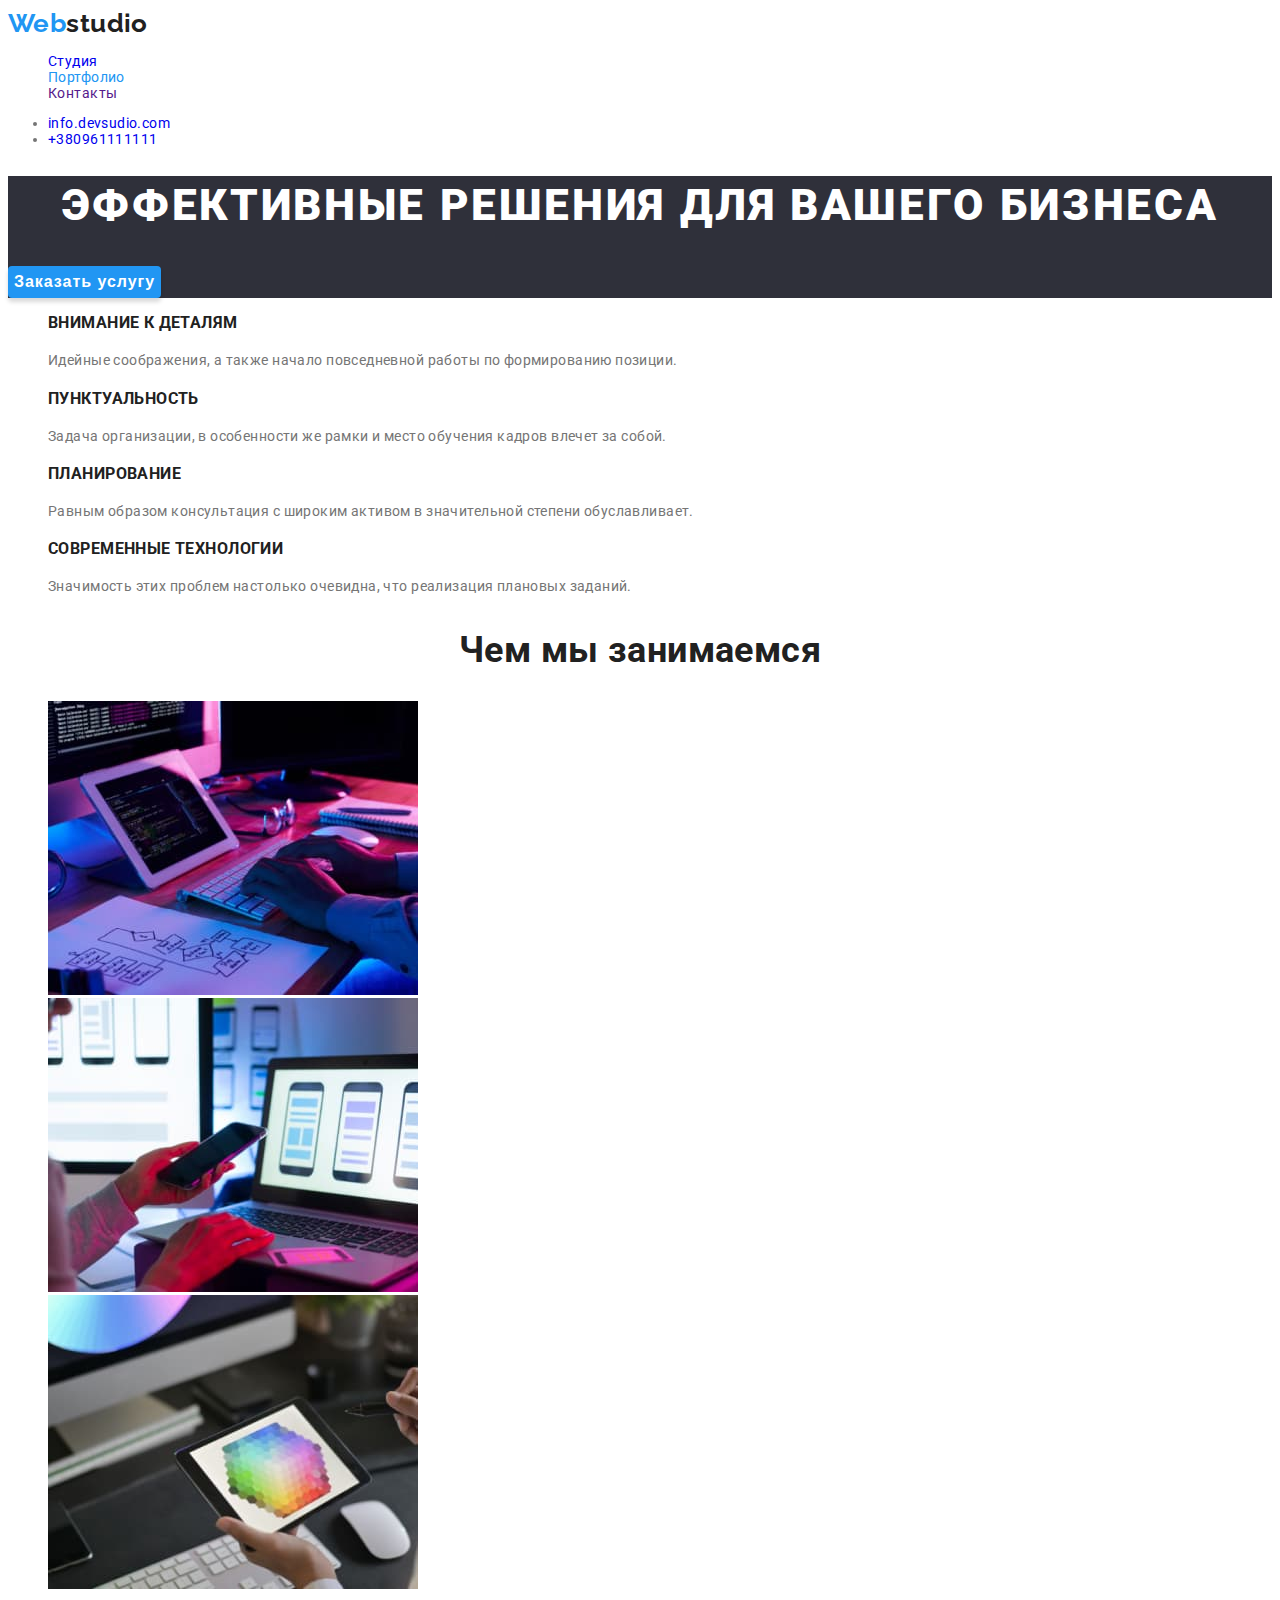
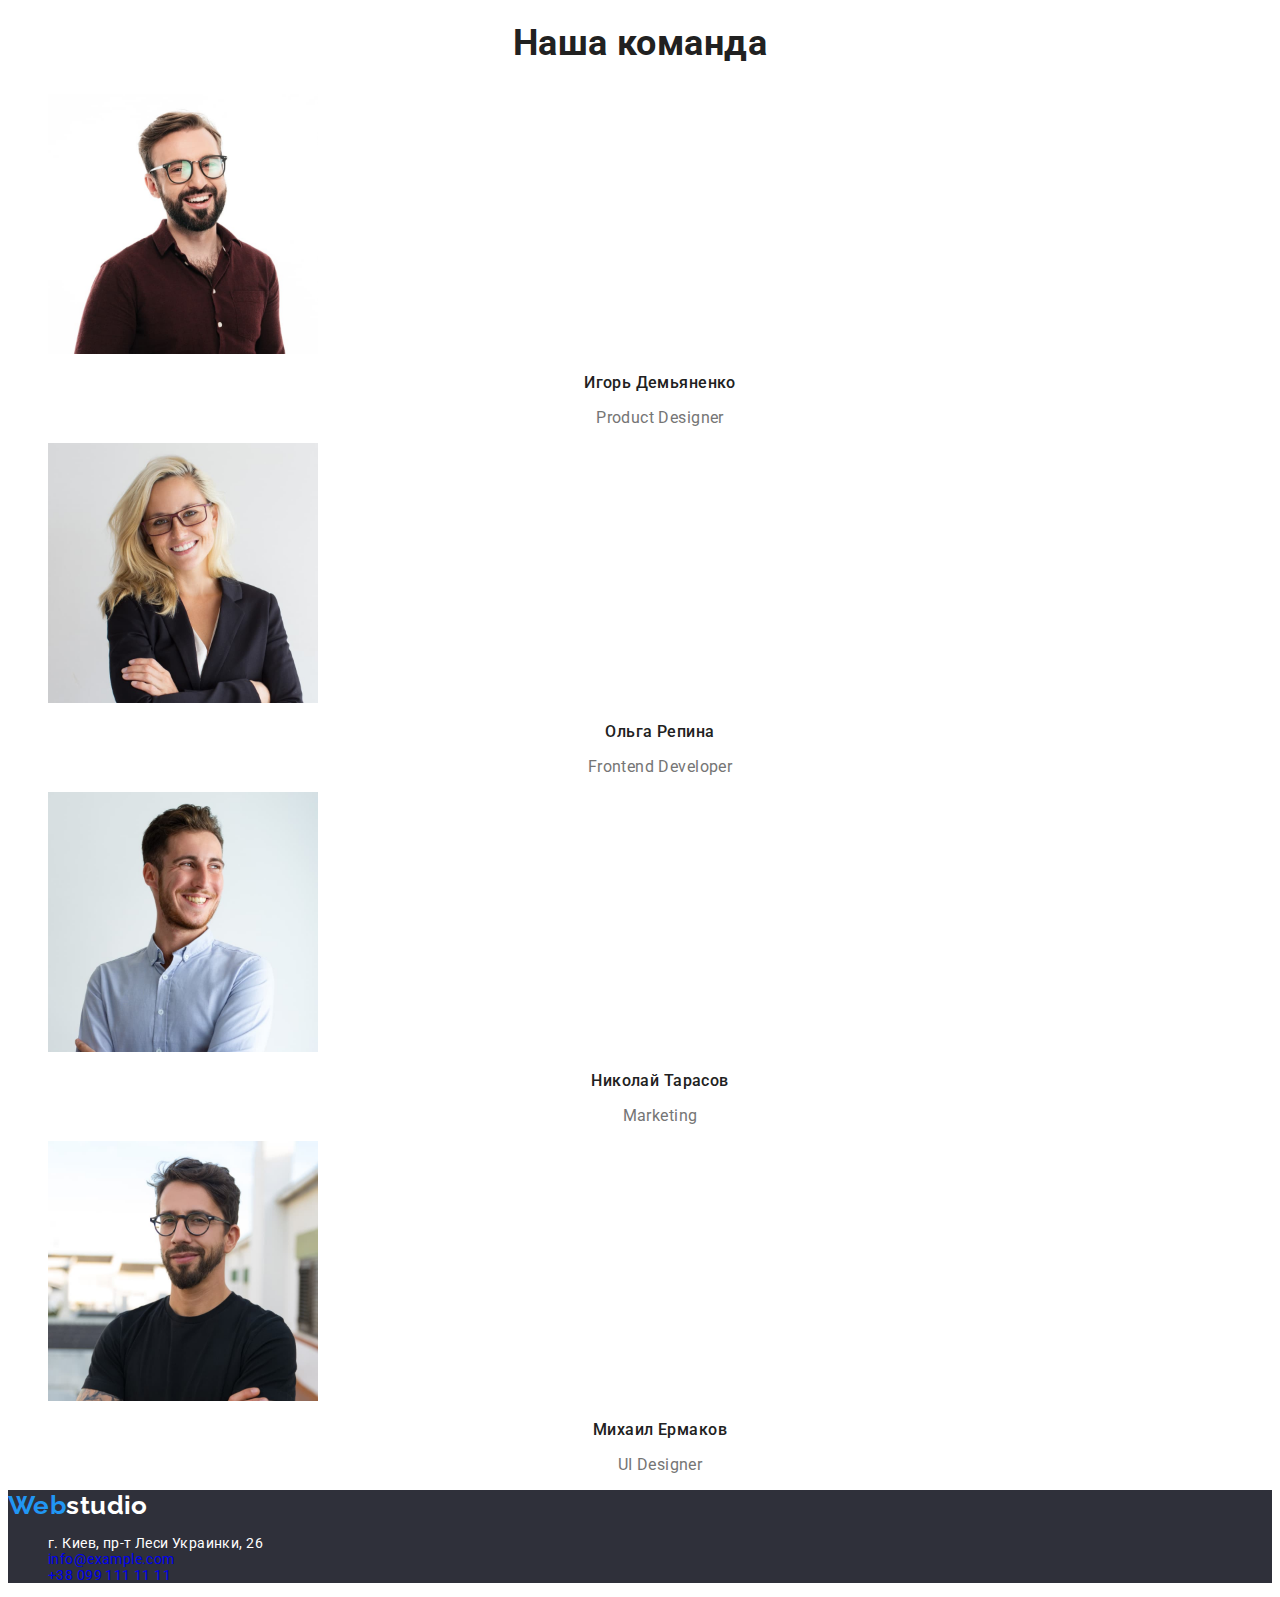
<file: index.html>
<!DOCTYPE html>
<html lang="ru">
<head>
    <meta charset="UTF-8">
    <meta http-equiv="X-UA-Compatible" content="IE=edge">
    <meta name="viewport" content="width=device-width, initial-scale=1.0">
    <title>Главная</title>
    <link rel="preconnect" href="https://fonts.googleapis.com">
    <link rel="preconnect" href="https://fonts.gstatic.com" crossorigin>
    <link rel="preconnect" href="https://fonts.googleapis.com">
    <link rel="preconnect" href="https://fonts.gstatic.com" crossorigin>
    <link href="https://fonts.googleapis.com/css2?family=Raleway:wght@700&family=Roboto:wght@400;500;700;900&display=swap"
        rel="stylesheet">
    <link rel="stylesheet" href="./css/styles.css" />
</head>
<body>
    <header class="page-header">
        <nav class="navigation">
            <a class="logo link" href="" lang="en"><span class="accent">Web</span>studio</a>   
        <ul class="menu list">
            <li><a class="menu-item link" href="./index.html">Студия</a></li>
            <li><a class="menu-item link current" href="./portfolio.html">Портфолио</a></li>
            <li><a class="menu-item link" href="">Контакты</a></li>
        </ul>
        </nav>
        <ul class="relations">
        <li><a class="mailbox link" href="mailto:info.devsudio.com">info.devsudio.com</a></li>
        <li><a class="phonenumb link" href="tel:+380961111111">+380961111111</a></li>
        </ul>
    </header>
    <main>
        <section class="hero">
                <h1 class="hero-title">ЭФФЕКТИВНЫЕ РЕШЕНИЯ ДЛЯ ВАШЕГО БИЗНЕСА</h1>
                <button class="modal-btn" type="button">Заказать услугу</button>
        </section>
        <section class="benefits">
            <h2 class="visually-hidden">Наши преимущества</h2>
                <ul class=" our benefits list">
                    <li>
                        <h3 class="benefits-item">Внимание к деталям</h3>
                        <p class="benefits-description">Идейные соображения, а также начало повседневной работы по формированию позиции.</p>
                    </li>
                    <li>
                        <h3 class="benefits-item">Пунктуальность</h3>
                        <p class="benefits-description">Задача организации, в особенности же рамки и место обучения кадров влечет за собой.</p>
                    </li>
                    <li>
                        <h3 class="benefits-item">Планирование</h3>
                        <p class="benefits-description">Равным образом консультация с широким активом в значительной степени обуславливает.</p>
                    </li>
                    <li>
                        <h3 class="benefits-item">Современные технологии</h3>
                        <p class="benefits-description">Значимость этих проблем настолько очевидна, что реализация плановых заданий.</p>
                    </li>
                </ul>
        </section>
        <section class="our-business">
            <h2 class="section-name">Чем мы занимаемся</h2>
            <ul class="business-gallery list">
                <li>
                    <img class="business-img" 
                    src="./images/what-we-do/img1.jpg" 
                    alt="человек набирает алгоритм на планшете" 
                    width="370" 
                    height="294">
                </li>
                <li>
                    <img class="business-img" 
                    src="./images/what-we-do/img2.jpg" 
                    alt="человек работает с макетами с помощью телефона и лептопа" 
                    width="370" 
                    height="294">
                </li>
                <li>
                    <img class="business-img" 
                    src="./images/what-we-do/img3.jpg" 
                    alt="девушка рисует на планшете" 
                    width="370" 
                    height="294">
                </li>
            </ul>
        </section>
        <section class="team">
            <h2 class="section-name">Наша команда</h2>
            <ul class="our-team list">
                <li>
                    <img class="member-img"
                     src="./images/our-team/igor-demyanenko.jpg"
                     alt="мужчина позирует" 
                     width="270" 
                     height="260">
                    <h3 class="member-name">Игорь Демьяненко</h3>
                    <p class="member-description" lang="en">Product Designer</p>
                </li>
                <li>
                    <img class="member-img"
                     src="./images/our-team/olga-repina.jpg" 
                    alt="женщина позирует" 
                    width="270" 
                    height="260">
                    <h3 class="member-name">Ольга Репина</h3>
                    <p class="member-description" lang="en">Frontend Developer</p>
                </li>
                <li>
                    <img class="member-img"
                     src="./images/our-team/nikolai-tarasov.jpg" 
                    alt="мужчина позирует" 
                    width="270" 
                    height="260">
                    <h3 class="member-name">Николай Тарасов</h3>
                    <p class="member-description" lang="en">Marketing</p>
                </li>
                <li>
                    <img class="member-img"
                     src="./images/our-team/michael-ermakov.jpg" 
                    alt="мужчина позирует" 
                    width="270" 
                    height="260">
                    <h3 class="member-name">Михаил Ермаков</h3>
                    <p class="member-description" lang="en">UI Designer</p>
                </li>
            </ul>
        </section>
    </main>
    <footer class="footer">
    <a class="logo link" href="" lang="en"><span class="accent">Web</span>studio</a>
    <address class="connection">
        <ul class="connection-items list">
            <li class="connection-option">
                <a class="map link" href="https://goo.gl/maps/GQv8mc3vxJBvZuhi9"
                target="_blank"
                rel="noopener noreferrer">г. Киев, пр-т Леси Украинки, 26</a>
            </li>
            <li class="connection-option">
                <a class="second-mailbox link" href="mailto:info@example.com">info@example.com</a>
            </li>
            <li class="connection-option">
                <a class="second-phonenumb link" href="tel:+380991111111">+38 099 111 11 11</a>
            </li>
        </ul>
    </address>
    </footer>
</body>
</html>
</file>
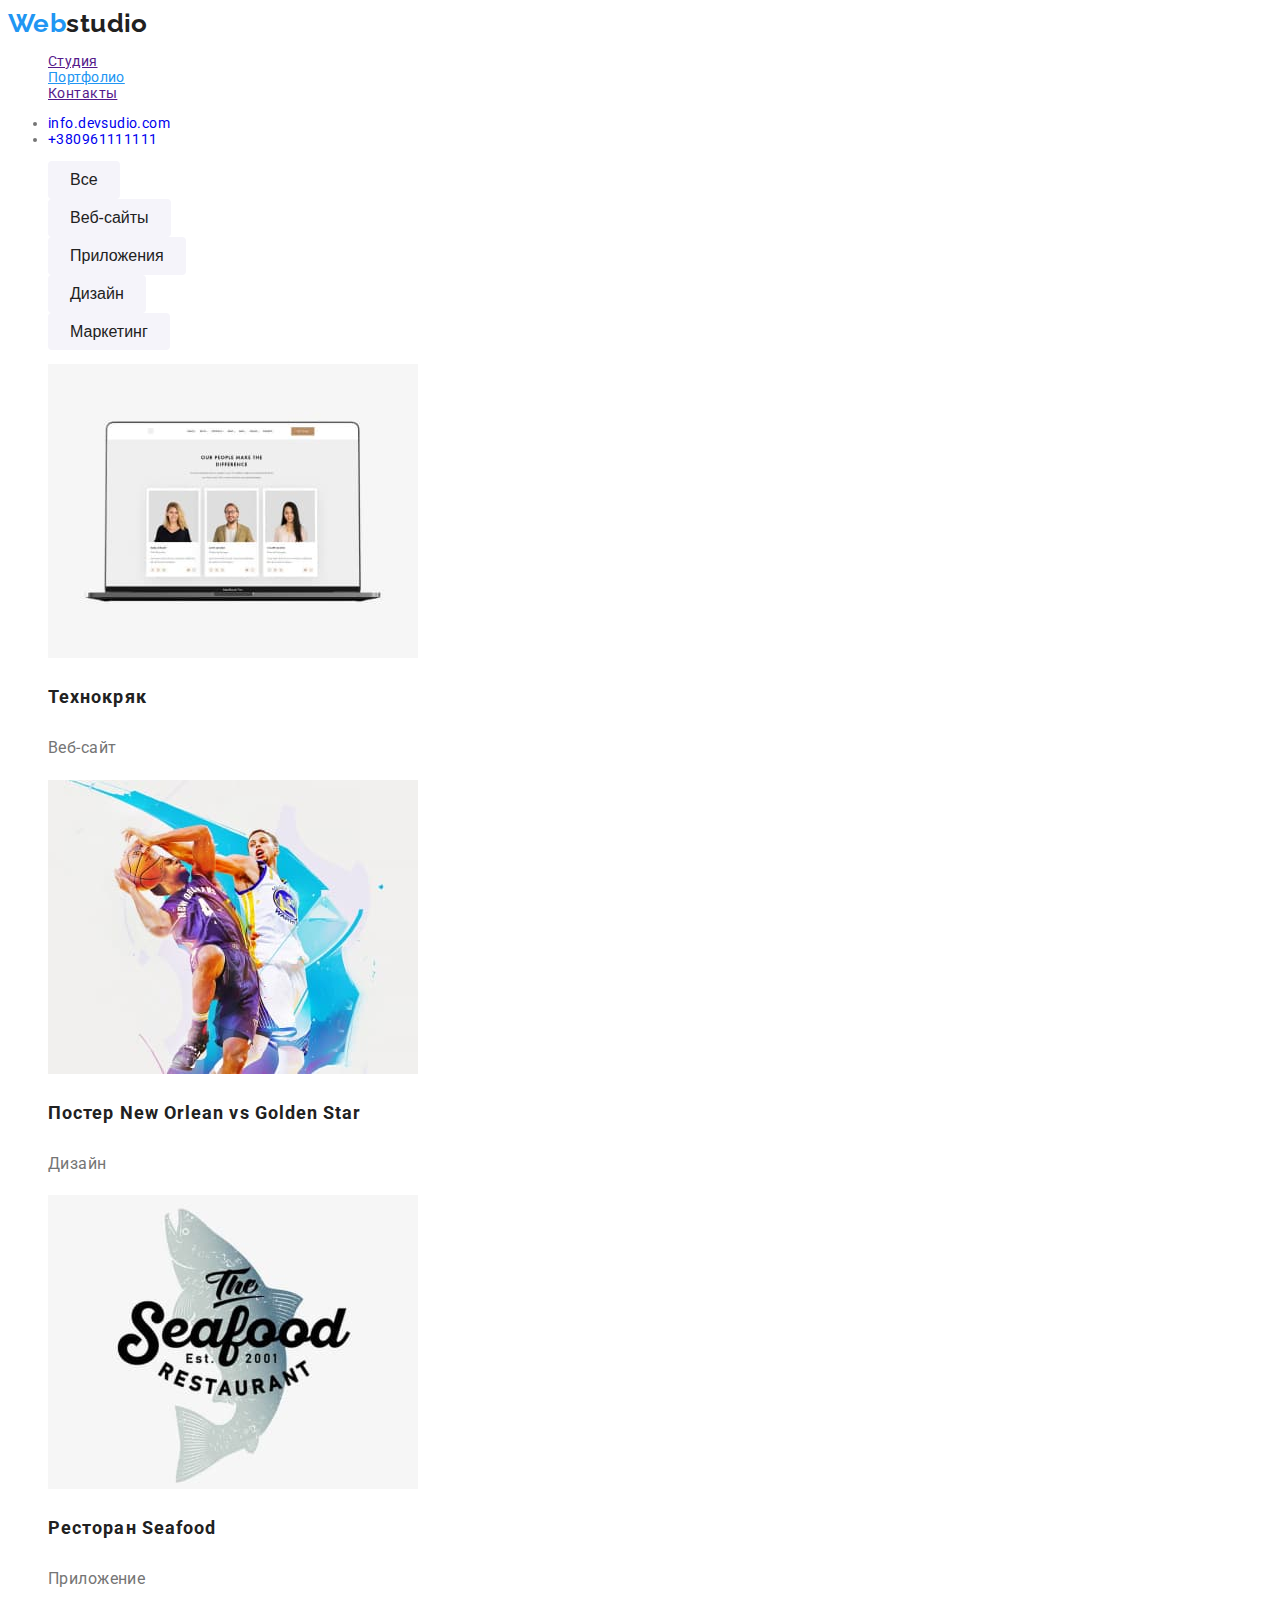
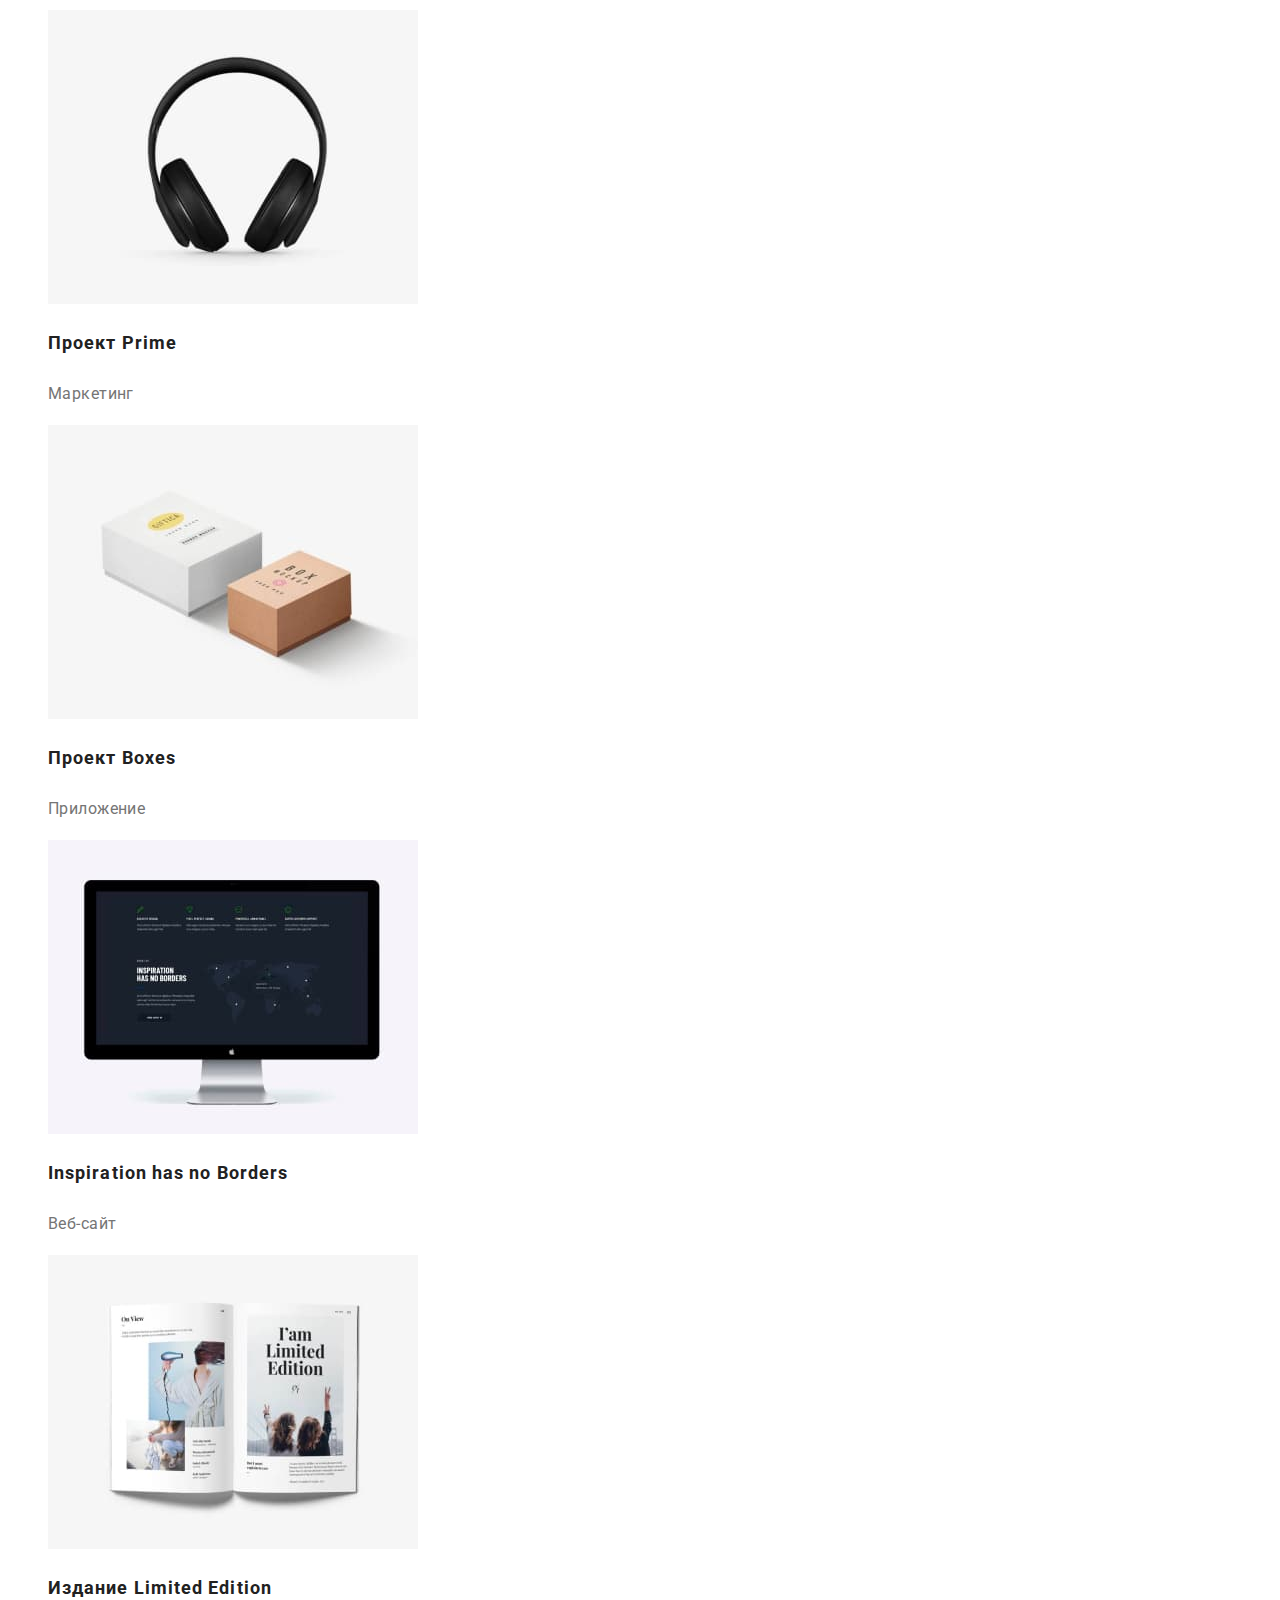
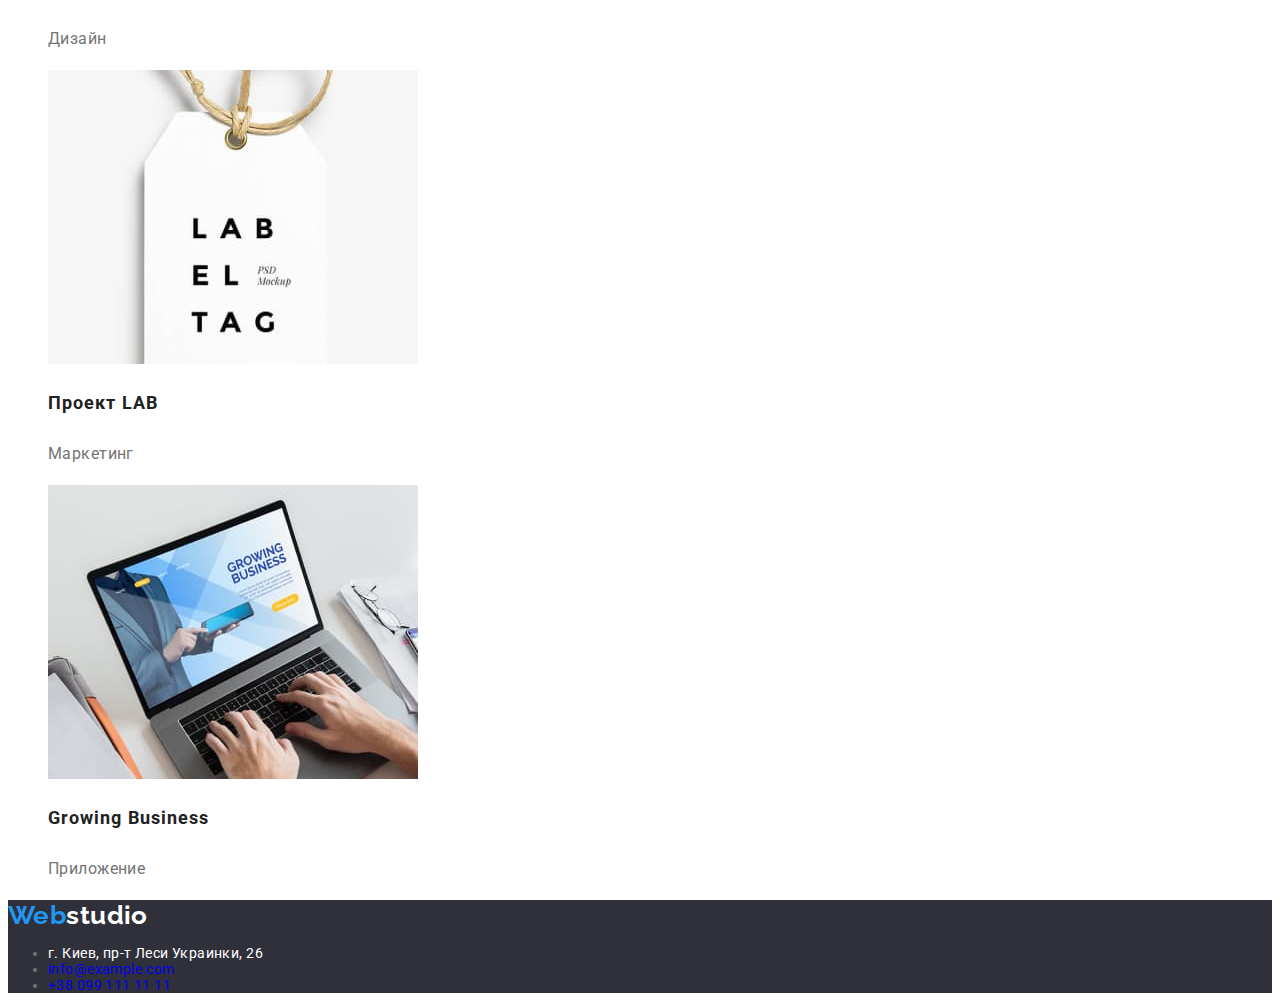
<file: portfolio.html>
<!DOCTYPE html>
<html lang="ru">

<head>
    <meta charset="UTF-8">
    <meta http-equiv="X-UA-Compatible" content="IE=edge">
    <meta name="viewport" content="width=device-width, initial-scale=1.0">
    <title>Главная</title>
    <link rel="preconnect" href="https://fonts.googleapis.com">
    <link rel="preconnect" href="https://fonts.gstatic.com" crossorigin>
    <link rel="preconnect" href="https://fonts.googleapis.com">
    <link rel="preconnect" href="https://fonts.gstatic.com" crossorigin>
    <link
        href="https://fonts.googleapis.com/css2?family=Raleway:wght@700&family=Roboto:wght@400;500;700;900&display=swap"
        rel="stylesheet">
    <link rel="stylesheet" href="./css/styles.css" />
</head>

<body>
    <header class="page-header">
        <nav class="navigation">
            <a class="logo link" href="" lang="en"><span class="accent">Web</span>studio</a>
            <ul class="menu list">
                <li><a class="menu-item" href="">Студия</a></li>
                <li><a class="menu-item current" href="">Портфолио</a></li>
                <li><a class="menu-item" href="">Контакты</a></li>
            </ul>
        </nav>
        <ul class="relations">
            <li><a class="mailbox link" href="mailto:info.devsudio.com">info.devsudio.com</a></li>
            <li><a class="phonenumb link" href="tel:+380961111111">+380961111111</a></li>
        </ul>
    </header>
    <main>
        <section class="portfolio">
            <h1 class="visually-hidden">Портфолио</h1>
            <ul class="list">
                <li><button class="portfolio-btn current" type="button">Все</button></li>
                <li><button class="portfolio-btn" type="button">Веб-сайты</button></li>
                <li><button class="portfolio-btn" type="button">Приложения</button></li>
                <li><button class="portfolio-btn" type="button">Дизайн</button></li>
                <li><button class="portfolio-btn" type="button">Маркетинг</button></li>
            </ul>
        
            <ul class="prjc list">
                <li class ="prj">
                    <img class="project-pict" 
                    src="/images/projects/img1-tehnocryak.jpg.jpg" 
                    alt="фотокарточки на экране лептопа" 
                    width="370" 
                    height="294">
                    <h3 class="project-name" lang="en">Технокряк</h3>
                    <p class="project-description">Веб-сайт</p>
                </li>
                <li class ="prj">
                    <img class="project-pict" src="/images/projects/img2-basketball.jpg.jpg"
                     alt="картина с баскетболистами"
                      width="370" 
                      height="294">
                    <h3 class="project-name" lang="en">Постер New Orlean vs Golden Star</h3>
                    <p class="project-description">Дизайн</p>
                </li>
                <li class ="prj">
                    <img class="project-pict" src="/images/projects/img3-seafood.jpg.jpg"
                     alt="рисунок рыбы и название ресторана"
                     width="370" 
                     height="294">
                    <h3 class="project-name" lang="en">Ресторан Seafood</h3>
                    <p class="project-description">Приложение</p>
                </li>
                <li class ="prj">
                    <img class="project-pict" src="/images/projects/img4-earphones.jpg.jpg" 
                     alt="наушники" 
                     width="370" 
                     height="294">
                    <h3 class="project-name" lang="en">Проект Prime</h3>
                    <p class="project-description">Маркетинг</p>
                </li>
                <li class ="prj">
                    <img class="project-pict" src="/images/projects/img5-boxes.jpg.jpg" 
                    alt="коробки"
                    width="370" 
                    height="294">
                    <h3 class="project-name" lang="en">Проект Boxes</h3>
                    <p class="project-description">Приложение</p>
                </li>
                <li class ="prj">
                    <img class="project-pict" src="/images/projects/img6-mac.jpg.jpg" 
                    alt="экран аймака с картой мира" 
                    width="370" 
                    height="294">
                    <h3 class="project-name" lang="en">Inspiration has no Borders</h3>
                    <p class="project-description">Веб-сайт</p>
                </li>
                <li class ="prj">
                    <img class="project-pict" src="/images/projects/img7-book.jpg.jpg" 
                    alt="открытая книга" 
                    width="370" 
                    height="294">
                    <h3 class="project-name" lang="en">Издание Limited Edition</h3>
                    <p class="project-description">Дизайн</p>
                </li>
                <li class ="prj">
                    <img class="project-pict" src="/images/projects/img8-lab.jpg.jpg" 
                    alt="биркас надписью" 
                    width="370" 
                    height="294">
                    <h3 class="project-name" lang="en">Проект LAB</h3>
                    <p class="project-description">Маркетинг</p>
                </li>
                <li class ="prj">
                    <img class="project-pict" src="/images/projects/img9-growb.jpg" 
                    alt="руки на клавиатуре лептопа" 
                    width="370" 
                    height="294">
                    <h3 class="project-name" lang="en">Growing Business</h3>
                    <p class="project-description">Приложение</p>
                </li>
            </ul>
        </section>
    </main>
    <footer class="footer">
        <a class="logo link" href="" lang="en"><span class="accent">Web</span>studio</a>
        <address class="connection">
            <ul class="connection-items">
                <li class="connection-option">
                    <a class="map link" href="https://goo.gl/maps/GQv8mc3vxJBvZuhi9" target="_blank"
                        rel="noopener noreferrer">г. Киев, пр-т Леси Украинки, 26</a>
                </li>
                <li class="connection-option">
                    <a class="second-mailbox link" href="mailto:info@example.com">info@example.com</a>
                </li>
                <li class="connection-option">
                    <a class="second-phonenumb link" href="tel:+380991111111">+38 099 111 11 11</a>
                </li>
            </ul>
        </address>
    </footer>
</body>

</html>
</file>
<file: css/styles.css>
:root {
    --primary-font-family: 'Roboto', sans-serif;
    --secondary-font-family: 'Raleway', sans-serif;
    --primary-text-color: #757575;
    --secondary-text-color: #212121;
    --primary-white-color: #ffffff;
    --accent-color: #2196F3;
}

body {
    font-family: var(--primary-font-family);
    font-size: 14px;
    letter-spacing: 0.03em;
    color: var(--primary-text-color);
    background-color: var(--primary-white-color);
}
.link {
    text-decoration: none;
}

.list {
    list-style: none;
}
.visually-hidden {
    position: absolute;
    width: 1px;
    height: 1px;
    margin: -1px;
    border: 0;
    padding: 0;

    white-space: nowrap;
    clip-path: inset(100%);
    clip: rect(0 0 0 0);
    overflow: hidden;
}
/* ============= COMPONENTS ============= */
.logo {
    font-family: var(--secondary-font-family);
    font-style: normal;
    font-weight: 700;
    font-size: 26px;
    line-height: 1.19;
    color: #212121;
}
.accent {
    color:#2196F3;
}
.modal-btn {
    font-weight: 700;
    font-size: 16px;
    line-height: 1.88;
    letter-spacing: 0.06em;
    color: #FFFFFF;
    background-color: #2196F3;
    box-shadow: 0px 4px 4px rgba(0, 0, 0, 0.15);
    border-radius: 4px;
    border: none;
    cursor: pointer;
}
.menu-item .mailbox .phonenumb {
   font-weight: 500;
    line-height: 1.14;
    letter-spacing: 0.02em;
    color: #212121;
}

.mailbox .phonenumb {
    color: #757575;
}
.phonenumb:hover,
.phonenumb:focus
.menu-item:hover,
.menu-item:focus,
.mailbox:hover,
.mailbox:focus,
.current {
    background-color: #ffffff;
    color: #2196F3;
}

.current {
    color:#2196F3;
}
/* ============= HERO ============= */
.hero {
    background-color: #2F303A;
}
.hero-title {
    font-weight: 900;
    font-size: 44px;
    line-height: 1.36;
    text-align: center;
    letter-spacing: 0.06em;
    text-transform: uppercase;
    color: #FFFFFF;
}
.benefits-item {
    font-weight: 700;
    line-height: 1.14;
    text-transform: uppercase;
    color: #212121;
}
.benefits-description {
    font-weight: 400;
    line-height: 1.71;
    color: #757575;
}
.section-name {
    font-weight: 700;
    font-size: 36px;
    line-height: 1.17;
    text-align: center;
    color: #212121;
}
.member-name {
    font-weight: 500;
    font-size: 16px;
    line-height: 1.19;
    text-align: center;
    color: #212121;
}
.member-description {
    font-weight: 400;
    font-size: 16px;
    line-height: 1.19;
    text-align: center;
    color: #757575;
}
/* ============= Footer ============= */
.footer {
    background-color:#2F303A;
}
.connection {
    font-style: normal;
}
.map .second-phonenumb .second-mailbox {
    font-weight: 400;
    line-height: 1.71;
    color: rgba(255, 255, 255, 0.6);
    
}
.map {
    color: #FFFFFF;
}

.second-mailbox:hover,
.second-mailbox:focus,
.second-phonenumb:hover,
.second-phonenumb:focus,{
    color: var(--accent-color);
}

.footer .logo {
    color: #ffffff;
}
/* ============= PORTFOLIO ============= */
.project-name {
    font-weight: 700;
    font-size: 18px;
    line-height: 2;
    letter-spacing: 0.06em;
    color: #212121;
}
.project-description {
    font-weight: 400;
    font-size: 16px;
    line-height: 1.88;
    color: #757575;
}
.portfolio-btn {
    background: #F5F4FA;
    border-radius: 4px;
    font-weight: 500;
    font-size: 16px;
    line-height: 1.62;
    border: none;
    color:#212121;
    padding: 6px 22px;
}
.portfolio-btn:hover,
.portfolio-btn:focus {
background-color:var(--accent-color);
color:var(--primary-white-color);
}
.portfolio-btn .current {
background-color:var(--accent-color);
color:var(--primary-white-color);
}
</file>
